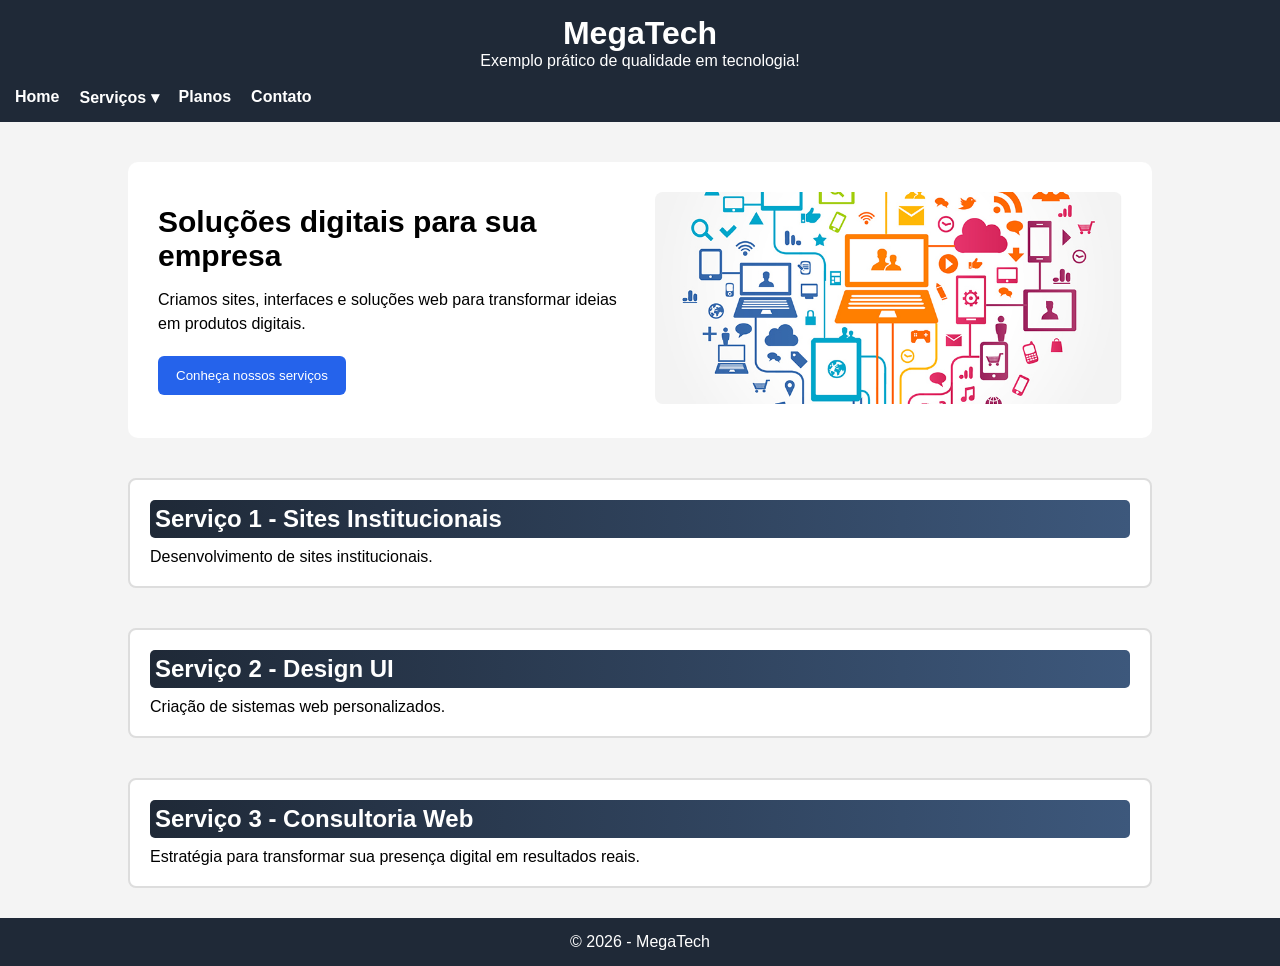
<file: MegaTech Project/index.html>
<!DOCTYPE html>
<html lang="pt-BR">
<head>
    <meta charset="UTF-8">
    <meta name="viewport" content="width=device-width, initial-scale=1.0">
    <title>MegaTech</title>
    <link rel="stylesheet" href="css/style.css">
</head>

<body>

    <header class="cabecalho">
        <h1>MegaTech</h1>
        <p>Exemplo prático de qualidade em tecnologia!</p>
        <br>


        <nav class="menu">
            <a href="index.html">Home</a>

            <div class="dropdown">
                <a href="servicos.html" class="dropbtn">Serviços ▾</a>

                <div class="dropdown-content">
                    <a href="servicos.html">Sites Institucionais</a>
                    <a href="servicos.html">Design UI</a>
                    <a href="servicos.html">Consultoria Web</a>
                </div>
            </div>

            <a href="planos.html">Planos</a>
            <a href="contato.html">Contato</a>
        </nav>

    </header>

    <main>

        <section class="banner">
            <div class="banner-texto">
                <h2>Soluções digitais para sua empresa</h2>
                <p>
                    Criamos sites, interfaces e soluções web para transformar
                    ideias em produtos digitais.
                </p>

                <form action="servicos.html">
                <button type="submit">Conheça nossos serviços</button>
                </form>


            </div>

            <div class="banner-imagem">
                <img src="img/tecnologia.jpg" alt="Imagem ilustrativa de tecnologia">
            </div>
        </section>

        <div class="container card">
            <h2 class="title_destacado">Serviço 1 - Sites Institucionais</h2>
            <p>Desenvolvimento de sites institucionais.</p>
        
        </div>

        <div class="container card">
            <h2 class="title_destacado">Serviço 2 - Design UI</h2>
            <p>Criação de sistemas web personalizados.</p>
        
        </div>

        <div class="container card">
            <h2 class="title_destacado">Serviço 3 - Consultoria Web</h2>
            <p>Estratégia para transformar sua presença digital em resultados reais.</p>
        
        </div>

    </main>

    <footer class="rodape">
        <p>© 2026 - MegaTech</p>
    </footer>

</body>
</html>
</file>
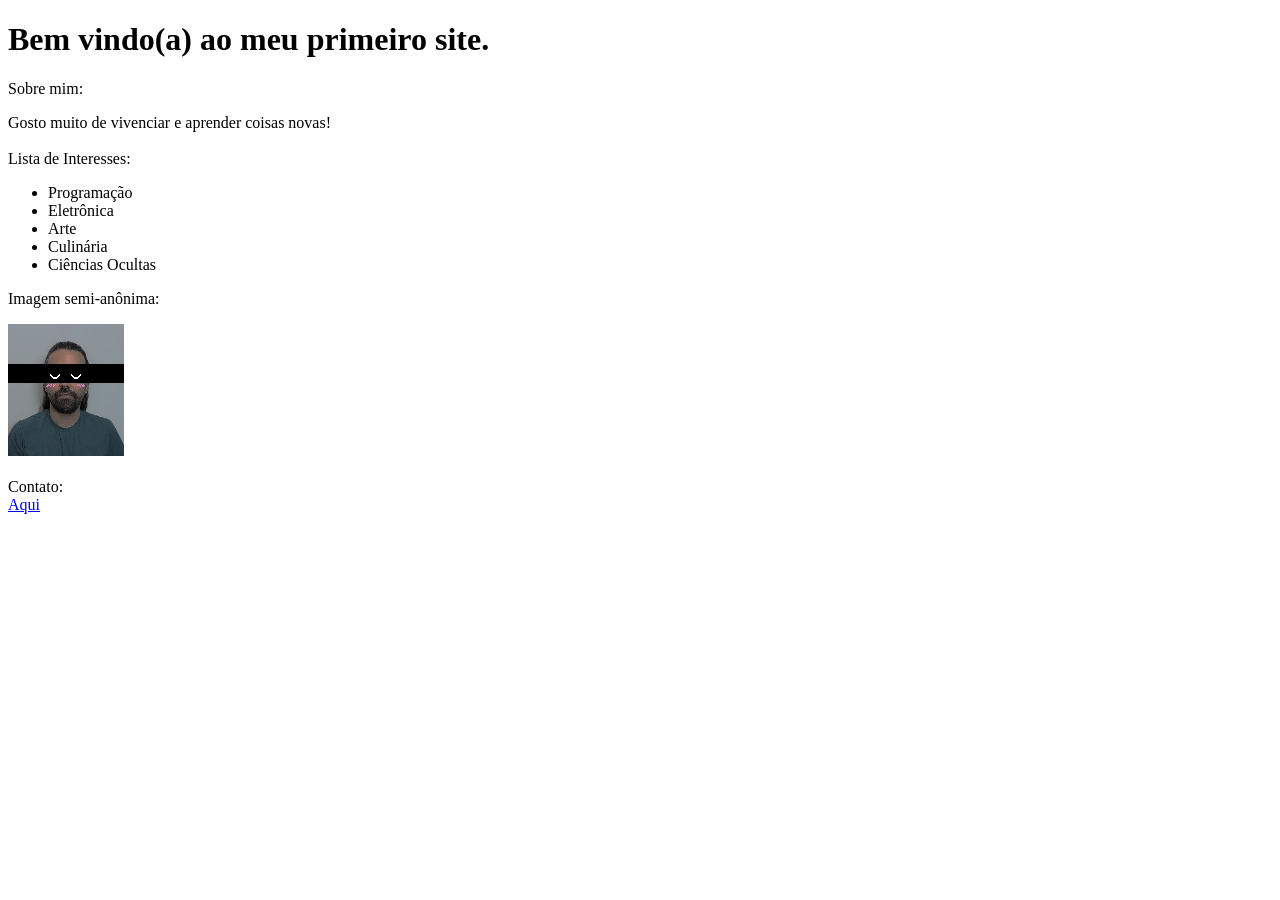
<file: meu_primeiro_site/index.html>
<!-- 
MEU PRIMEIRO SITE!
-->
<!DOCTYPE html>
<html>
  <head>
    <title>Hello, Este é meu primeiro site!</title>
  </head>
  <body>
      <h1>Bem vindo(a) ao meu primeiro site.</h1>

    <p>Sobre mim:</p>
    <a>Gosto muito de vivenciar e aprender coisas novas!</a>
    <br>
    <br>
    <a>Lista de Interesses:</a>
    <ul>
      <li>Programação</li>
      <li>Eletrônica</li>
      <li>Arte</li>
      <li>Culinária</li>
      <li>Ciências Ocultas</li>
    </ul>
    <p>Imagem semi-anônima:</p>
    <img src=img/VMagal_img.jpeg alt="texto">
  <br>
  <br>
  <a>Contato:</a>
  <br>
  <a href="contato.html">Aqui</a>
  
  </body>
</html>
</file>
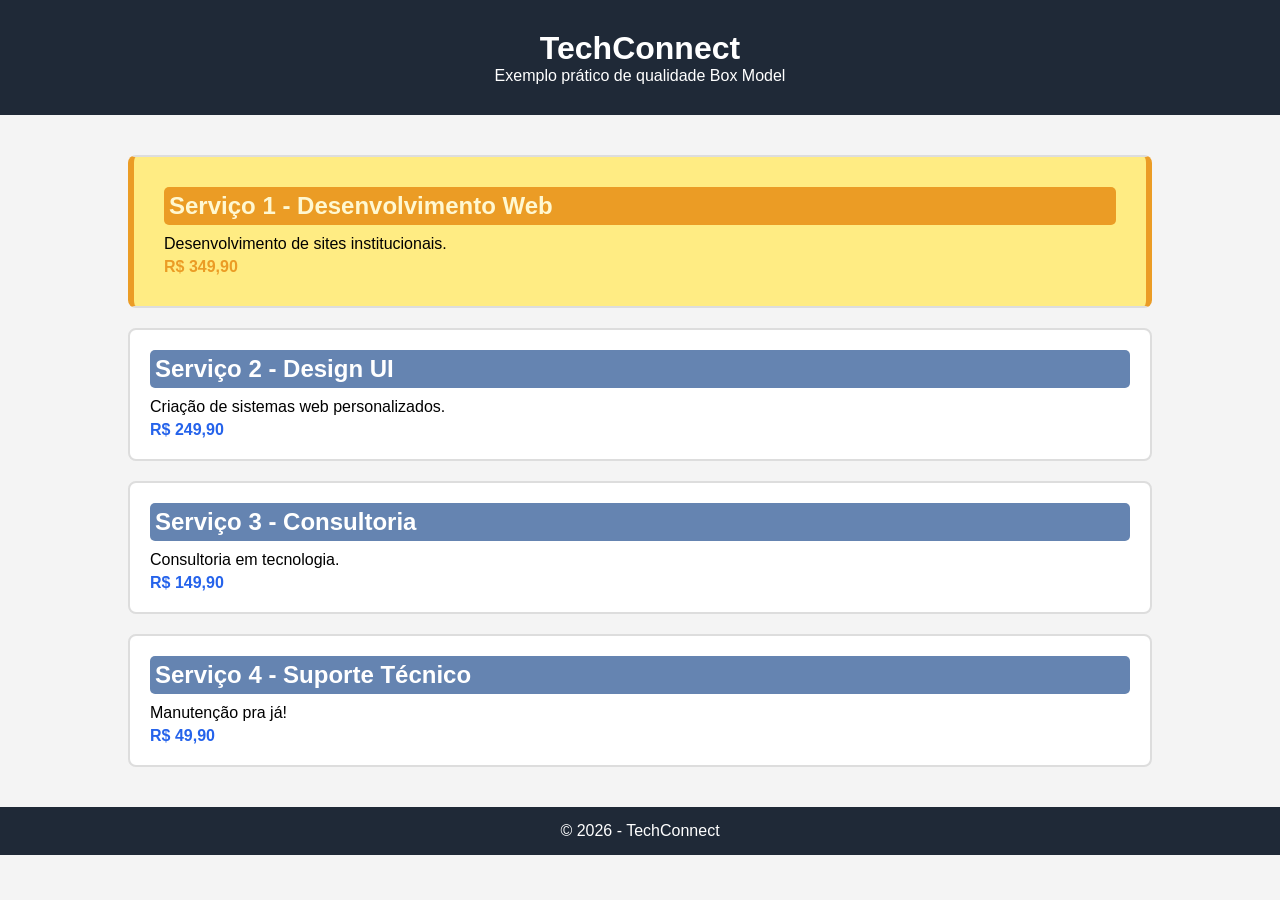
<file: TechConnect V2/index.html>
<!DOCTYPE html>
<html lang="pt-BR">
<head>
    <meta charset="UTF-8">
    <meta name="viewport" content="width=device-width, initial-scale=1.0">
    <title>TechConnect - Box Model</title>
    <link rel="stylesheet" href="style.css">
</head>

<body>

    <header class="cabecalho">
        <h1>TechConnect</h1>
        <p>Exemplo prático de qualidade Box Model</p>
    </header>

    <main class="container">

        <div class="card destaque">
            <h2 class="title_destacado golden_background">Serviço 1 - Desenvolvimento Web</h2>
            <p>Desenvolvimento de sites institucionais.</p>
            <p class="price_color golden_color">R$ 349,90</p>
        </div>

        <div class="card">
            <h2 class="title_destacado">Serviço 2 - Design UI</h2>
            <p>Criação de sistemas web personalizados.</p>
            <p class="price_color">R$ 249,90</p>
        </div>

        <div class="card">
            <h2 class="title_destacado">Serviço 3 - Consultoria</h2>
            <p>Consultoria em tecnologia.</p>
            <p class="price_color">R$ 149,90</p>
        </div>

        <div class="card">
            <h2 class="title_destacado">Serviço 4 - Suporte Técnico</h2>
            <p>Manutenção pra já!</p>
            <p class="price_color">R$ 49,90</p>
        </div>

    </main>

    <footer class="rodape">
        <p>© 2026 - TechConnect</p>
    </footer>

</body>
</html>
</file>
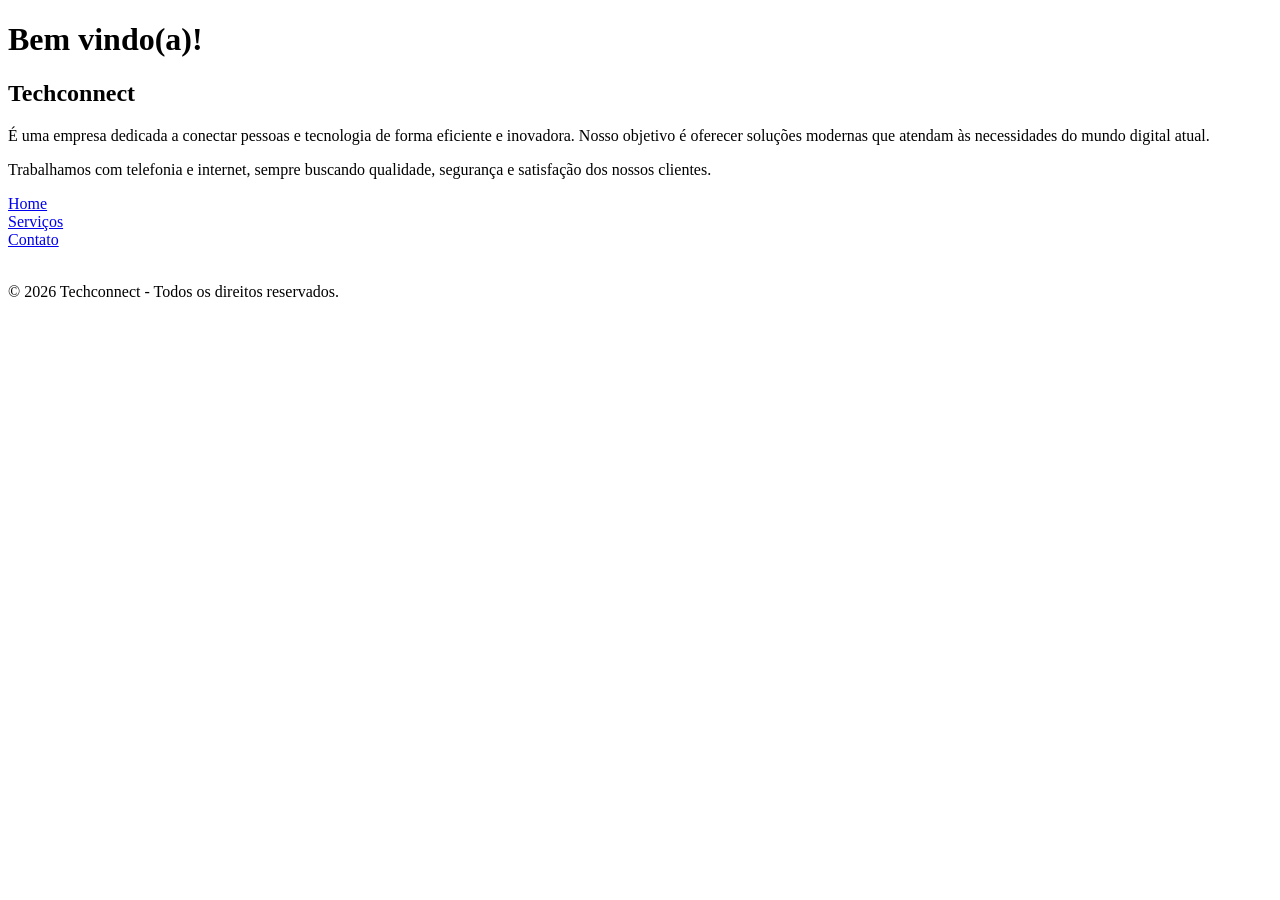
<file: TechConnect/index.html>
<!DOCTYPE html>
<html>
  <head>
    <title>TechConnect</title>
  </head>

  <body>

      <header>
      <h1>Bem vindo(a)!</h1>
      </header>

    <main>
        <section>
            <h1>Techconnect</h1>

            <p>
                É uma empresa dedicada a conectar pessoas e tecnologia de forma eficiente e inovadora.
                Nosso objetivo é oferecer soluções modernas que atendam às necessidades do mundo digital atual.
            </p>

            <p>
                Trabalhamos com telefonia e internet,
                sempre buscando qualidade, segurança e satisfação dos nossos clientes.
            </p>
        </section>
    </main>

    <nav>
        <a href="index.html">Home</a><br>
        <a href="servicos.html">Serviços</a><br>
        <a href="contato.html">Contato</a><br>
    </nav>
    
    <!-- <img src=# alt="texto"> -->
  <br>
  
    <footer>
        <p>&copy; 2026 Techconnect - Todos os direitos reservados.</p>
    </footer>

  </body>
</html>
</file>
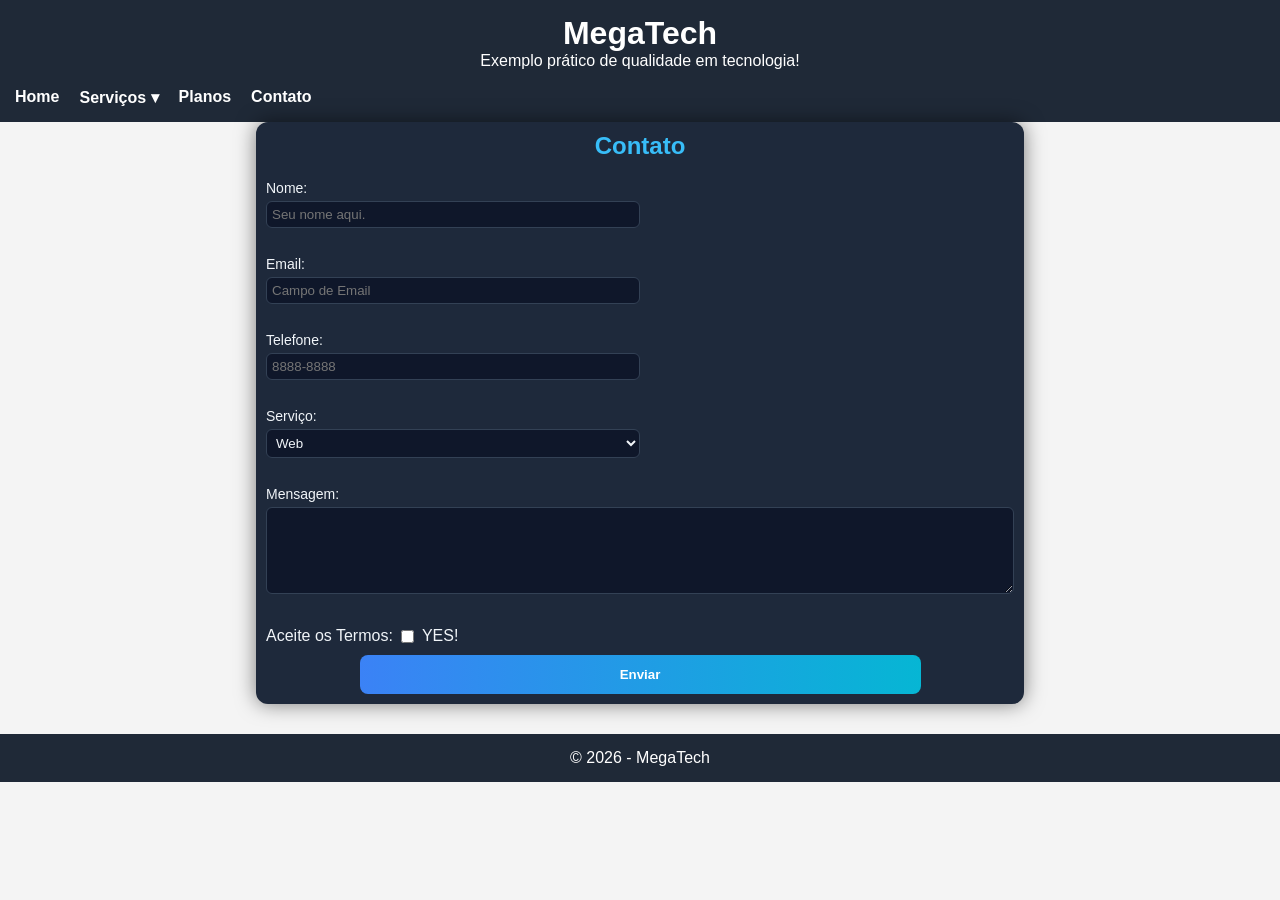
<file: MegaTech Project/contato.html>
<!DOCTYPE html>
<html lang="pt-BR">
<head>
    <meta charset="UTF-8">
    <meta name="viewport" content="width=device-width, initial-scale=1.0">
    <title>MegaTech</title>
    <link rel="stylesheet" href="css/style.css">
</head>

<body>

    <header class="cabecalho">
        <h1>MegaTech</h1>
        <p>Exemplo prático de qualidade em tecnologia!</p>
        <br>


        <nav class="menu">
            <a href="index.html">Home</a>

            <div class="dropdown">
                <a href="servicos.html" class="dropbtn">Serviços ▾</a>

                <div class="dropdown-content">
                    <a href="servicos.html">Sites Institucionais</a>
                    <a href="servicos.html">Design UI</a>
                    <a href="servicos.html">Consultoria Web</a>
                </div>
            </div>

            <a href="planos.html">Planos</a>
            <a href="contato.html">Contato</a>
        </nav>

    </header>

    <main>

<div class="container-contato">    
    <form class="formulario">

    <h2 class="form-titulo">Contato</h2>

    <label class="label">Nome:</label>
    <input class="input" type="text" name="nome" id="" placeholder="Seu nome aqui." required><br>

    <label class="label">Email:</label>
    <input class="input" type="email" name="email" id="" placeholder="Campo de Email" required><br>

    <label class="label">Telefone:</label>
    <input class="input" type="tel" name="telefone" id="" placeholder="8888-8888" required><br>
    
    <label class="label">Serviço:</label>
    <select class="select" name="servico" id="">
        <option value="light">Web</option>
        <option value="padrao">UI</option>
        <option value="premium">Premium</option>
        <option value="pro">PRO</option>
    </select><br>
        
    <label class="label">Mensagem:</label>
    <textarea class="textarea" type="mensagem" rows="5" cols="30" value="Escreva algo aqui."></textarea><br>

<div class="checkbox-group">    
    <label >Aceite os Termos:</label>    
    <input type="checkbox" type="checkbox" name="checkbox" id="" required><label>YES!</label><br>
</div>
    
    <button class="botao">Enviar</button>
</div>
    </form>

    </main>

    <footer class="rodape">
        <p>© 2026 - MegaTech</p>
    </footer>

</body>
</html>
</file>
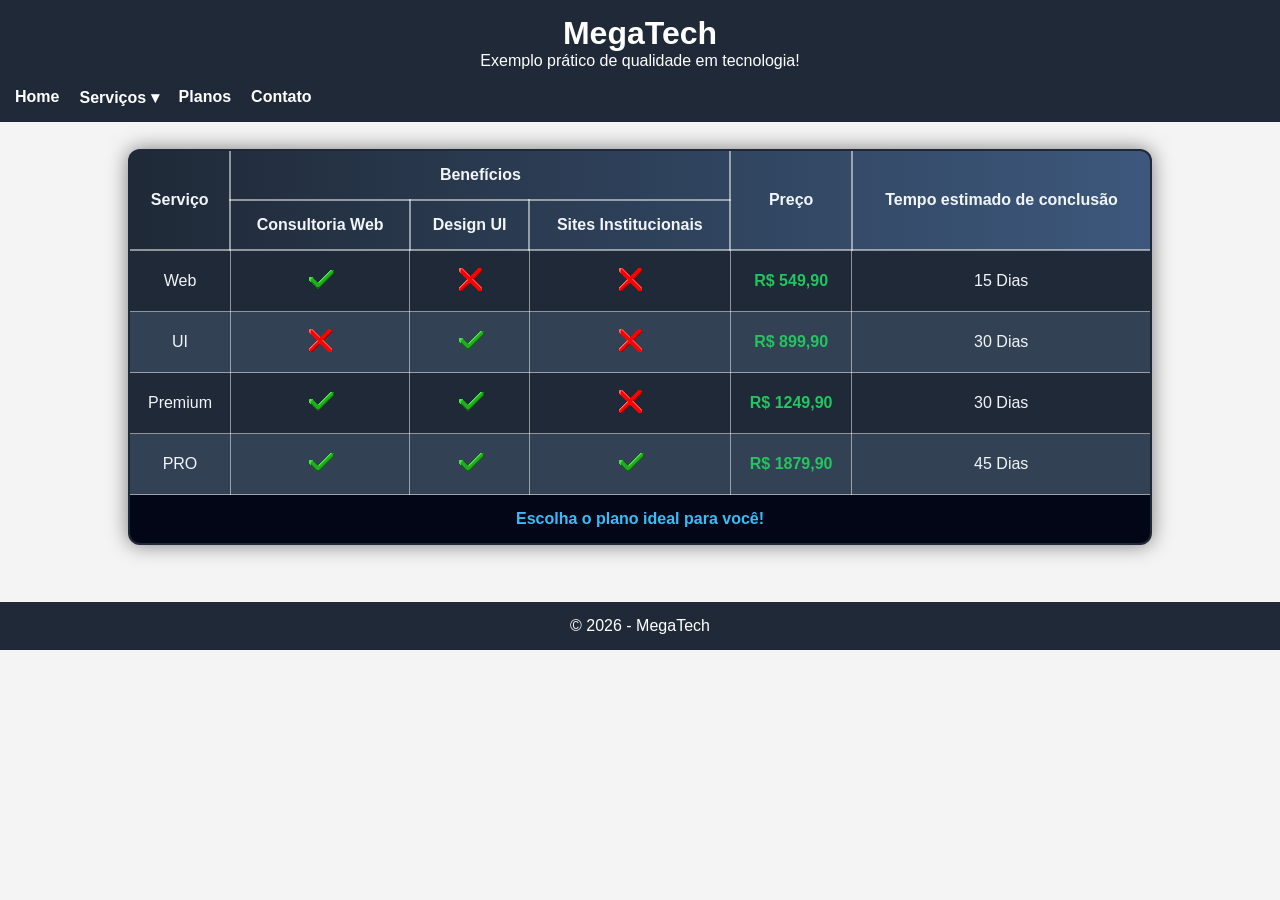
<file: MegaTech Project/planos.html>
<!DOCTYPE html>
<html lang="pt-BR">
<head>
    <meta charset="UTF-8">
    <meta name="viewport" content="width=device-width, initial-scale=1.0">
    <title>MegaTech</title>
    <link rel="stylesheet" href="css/style.css">
</head>

<body>

    <header class="cabecalho">
        <h1>MegaTech</h1>
        <p>Exemplo prático de qualidade em tecnologia!</p>
        <br>


        <nav class="menu">
            <a href="index.html">Home</a>

            <div class="dropdown">
                <a href="servicos.html" class="dropbtn">Serviços ▾</a>

                <div class="dropdown-content">
                    <a href="servicos.html">Sites Institucionais</a>
                    <a href="servicos.html">Design UI</a>
                    <a href="servicos.html">Consultoria Web</a>
                </div>
            </div>

            <a href="planos.html">Planos</a>
            <a href="contato.html">Contato</a>
        </nav>

    </header>

    <main>

<div class="container-planos">

    <table class="tabela-planos" border="2" width="80%">
				
			<thead>
				<tr>
					<th rowspan="2">Serviço</th>
					<th colspan="3">Benefícios</th>
					<th rowspan="2">Preço</th>
					<th rowspan="2">Tempo estimado de conclusão</th>
				</tr>

				<tr>
					<th>Consultoria Web</th>
					<th>Design UI</th>
					<th>Sites Institucionais</th>
				</tr>
			</thead>

			<tbody>

				<tr>
					<td align="center">Web</td>
					<td align="center"><img src=img/true.png alt="texto"></td>
					<td align="center"><img src=img/false.png alt="texto"></td>
					<td align="center"><img src=img/false.png alt="texto"></td>
					<td align="center">R$ 549,90</td>
					<td align="center">15 Dias</td>
				</tr>

				<tr>
					<td align="center">UI</td>
					<td align="center"><img src=img/false.png alt="texto"></td>
					<td align="center"><img src=img/true.png alt="texto"></td>
					<td align="center"><img src=img/false.png alt="texto"></td>
					<td align="center">R$ 899,90</td>
					<td align="center">30 Dias</td>
				</tr>

				<tr>
					<td align="center">Premium</td>
					<td align="center"><img src=img/true.png alt="texto"></td>
					<td align="center"><img src=img/true.png alt="texto"></td>
					<td align="center"><img src=img/false.png alt="texto"></td>
					<td align="center">R$ 1249,90</td>
					<td align="center">30 Dias</td>
				</tr>

				<tr>
					<td align="center">PRO</td>
					<td align="center"><img src=img/true.png alt="texto"></td>
					<td align="center"><img src=img/true.png alt="texto"></td>
					<td align="center"><img src=img/true.png alt="texto"></td>
					<td align="center">R$ 1879,90</td>
					<td align="center">45 Dias</td>
				</tr>

			</tbody>

			<tfoot>
				<tr>
					<td colspan="6" align="center">
						Escolha o plano ideal para você!
					</td>
				</tr>
			</tfoot>

		</table>
</div>

    </main>

    <footer class="rodape">
        <p>© 2026 - MegaTech</p>
    </footer>

</body>
</html>
</file>
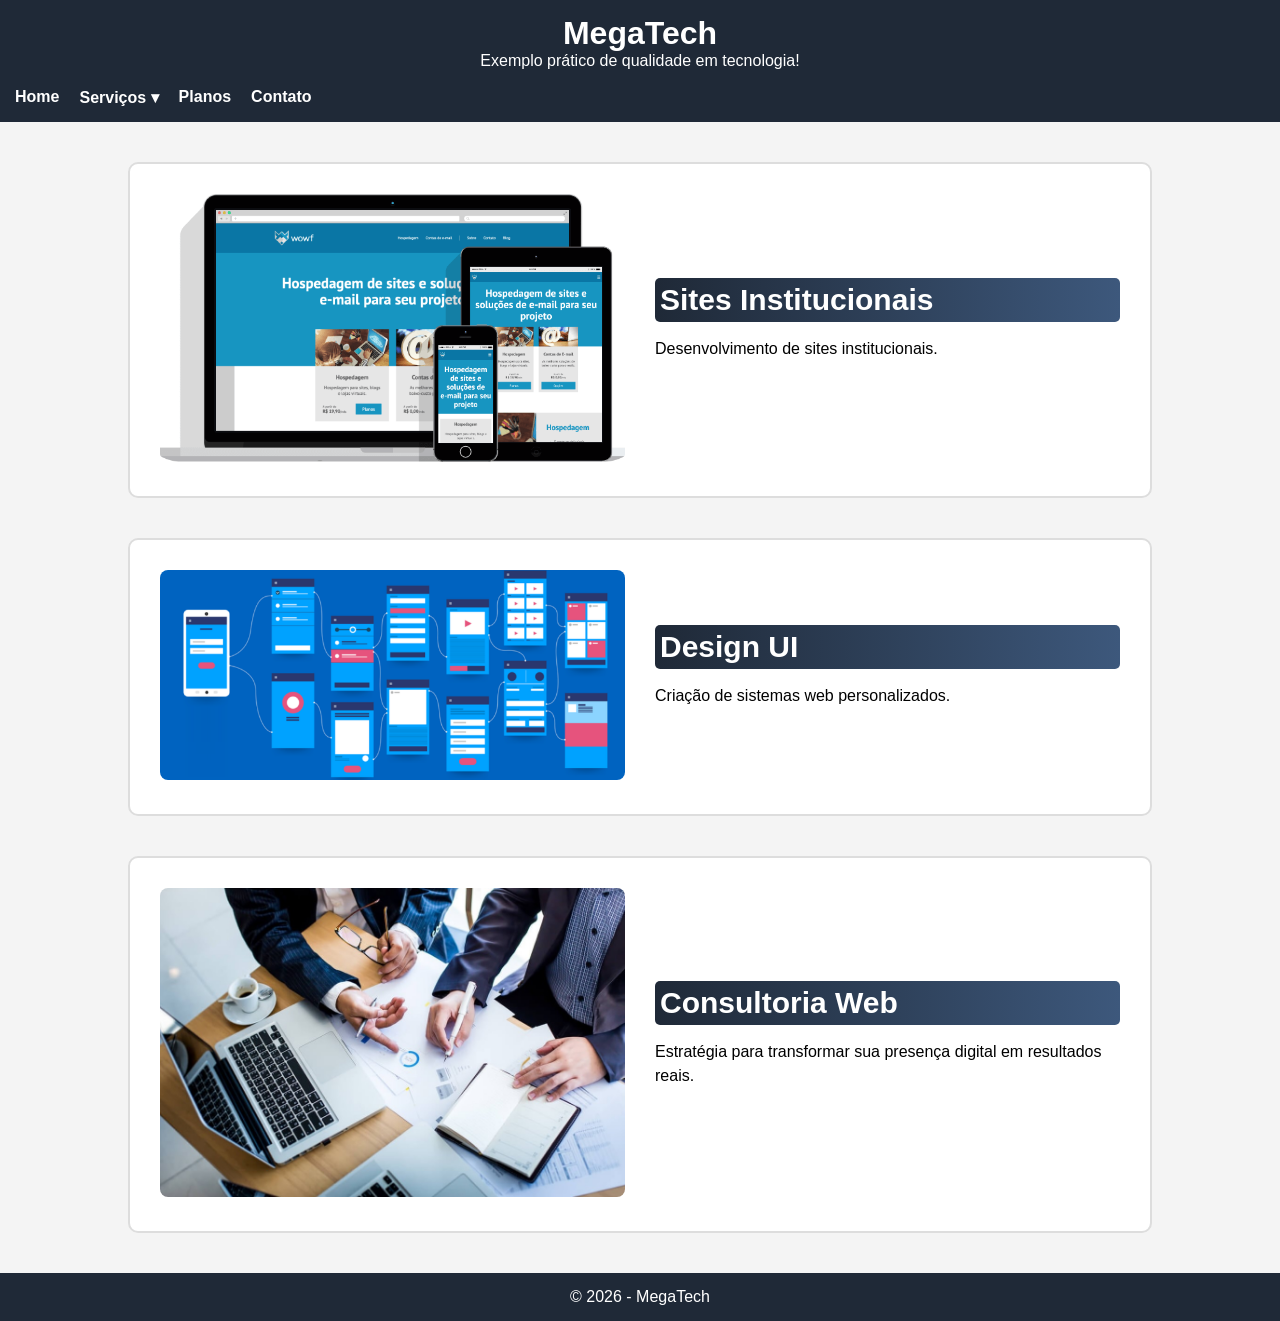
<file: MegaTech Project/servicos.html>
<!DOCTYPE html>
<html lang="pt-BR">
<head>
    <meta charset="UTF-8">
    <meta name="viewport" content="width=device-width, initial-scale=1.0">
    <title>MegaTech</title>
    <link rel="stylesheet" href="css/style.css">
</head>

<body>

    <header class="cabecalho">
        <h1>MegaTech</h1>
        <p>Exemplo prático de qualidade em tecnologia!</p>
        <br>


        <nav class="menu">
            <a href="index.html">Home</a>

            <div class="dropdown">
                <a href="servicos.html" class="dropbtn">Serviços ▾</a>

                <div class="dropdown-content">
                    <a href="servicos.html">Sites Institucionais</a>
                    <a href="servicos.html">Design UI</a>
                    <a href="servicos.html">Consultoria Web</a>
                </div>
            </div>

            <a href="planos.html">Planos</a>
            <a href="contato.html">Contato</a>
        </nav>

    </header>

    <main>

        <section class="banner container card">

            <div class="banner-imagem">
                <img src="img/SI.png" alt="Imagem ilustrativa de tecnologia">
            </div>

            <div class="banner-texto">
                <h2 class="title_destacado">Sites Institucionais</h2>
                <p>
                Desenvolvimento de sites institucionais.
                </p>
            
            </div>
   
        </section>

        <section class="banner container card">

            <div class="banner-imagem">
                <img src="img/UI.png" alt="Imagem ilustrativa de tecnologia">
            </div>

            <div class="banner-texto">
                <h2 class="title_destacado">Design UI</h2>
                <p>
                Criação de sistemas web personalizados.
                </p>
            
            </div>
  
        </section>

        <section class="banner container card">

            <div class="banner-imagem">
                <img src="img/web.jpg" alt="Imagem ilustrativa de tecnologia">
            </div>

            <div class="banner-texto">
                <h2 class="title_destacado">Consultoria Web</h2>
                <p>
                Estratégia para transformar sua presença digital em resultados reais.
                </p>
            
            </div>
  
        </section>

    </main>

    <footer class="rodape">
        <p>© 2026 - MegaTech</p>
    </footer>

</body>
</html>
</file>
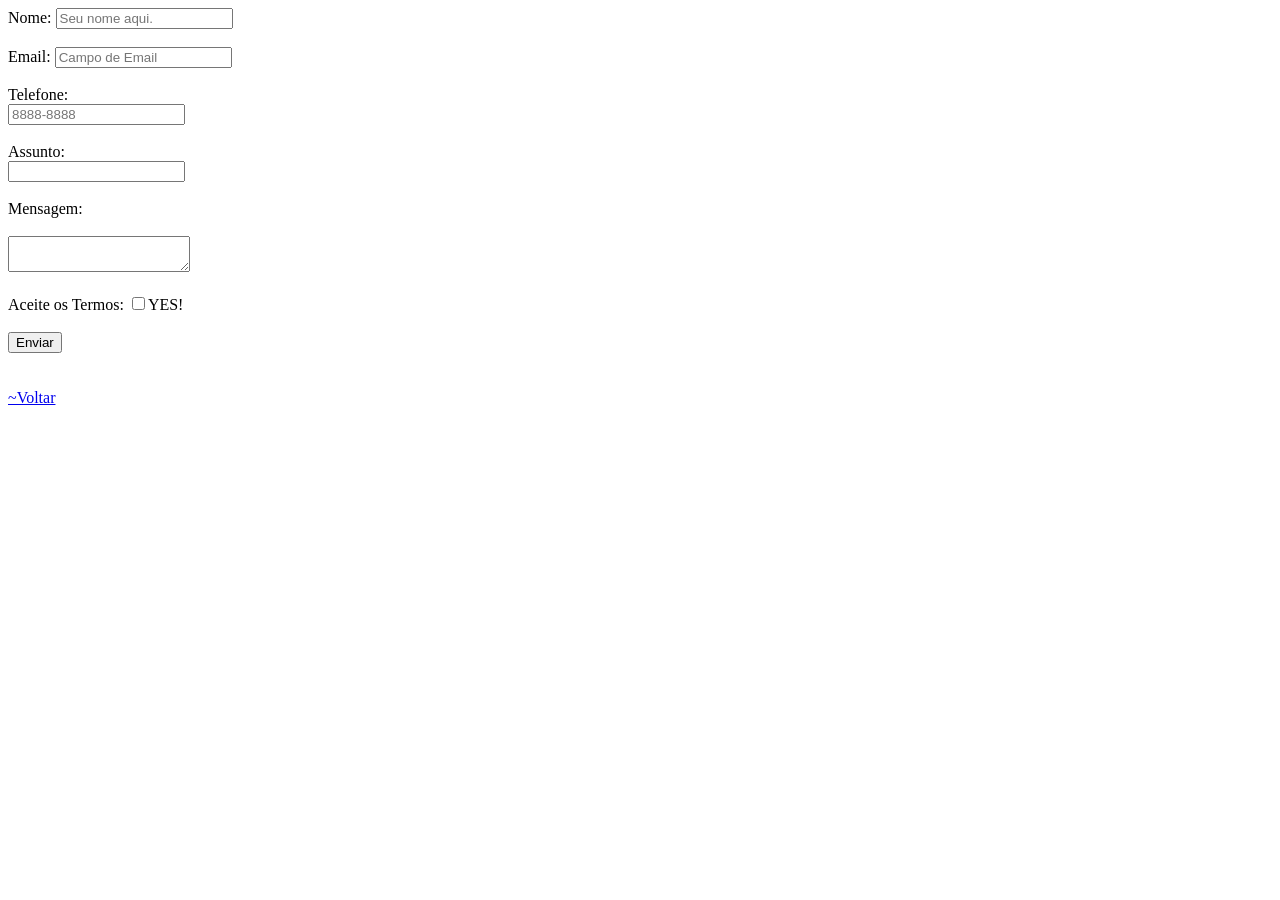
<file: meu_primeiro_site/contato.html>
<!DOCTYPE html>
<html>
  <head>
    <title>Contato</title>
  </head>
  <body>
      <form>

    <label>Nome:</label>
    <input type="text" name="nome" id="" placeholder="Seu nome aqui." required><br><br>

    <label>Email:</label>
    <input type="email" name="email" id="" placeholder="Campo de Email" requiped><br><br>

    <label>Telefone:</label><br>
    <input type="tel" name="telefone" id="" placeholder="8888-8888" requiped><br><br>

    <label>Assunto:</label><br>
    <input type="text" name="assunto" id=""><br><br>
        
    <label>Mensagem:</label><br><br>
    <textarea type="mensagem" value="Escreva algo aqui."></textarea><br><br>

    <label>Aceite os Termos:</label>    
    <input type="checkbox" name="checkbox" id="" requiped><label>YES!</label><br><br>

    
    <button>Enviar</button>



  <br><br><br>
  <a href="index.html">~Voltar</a>
        
      </form>
</file>
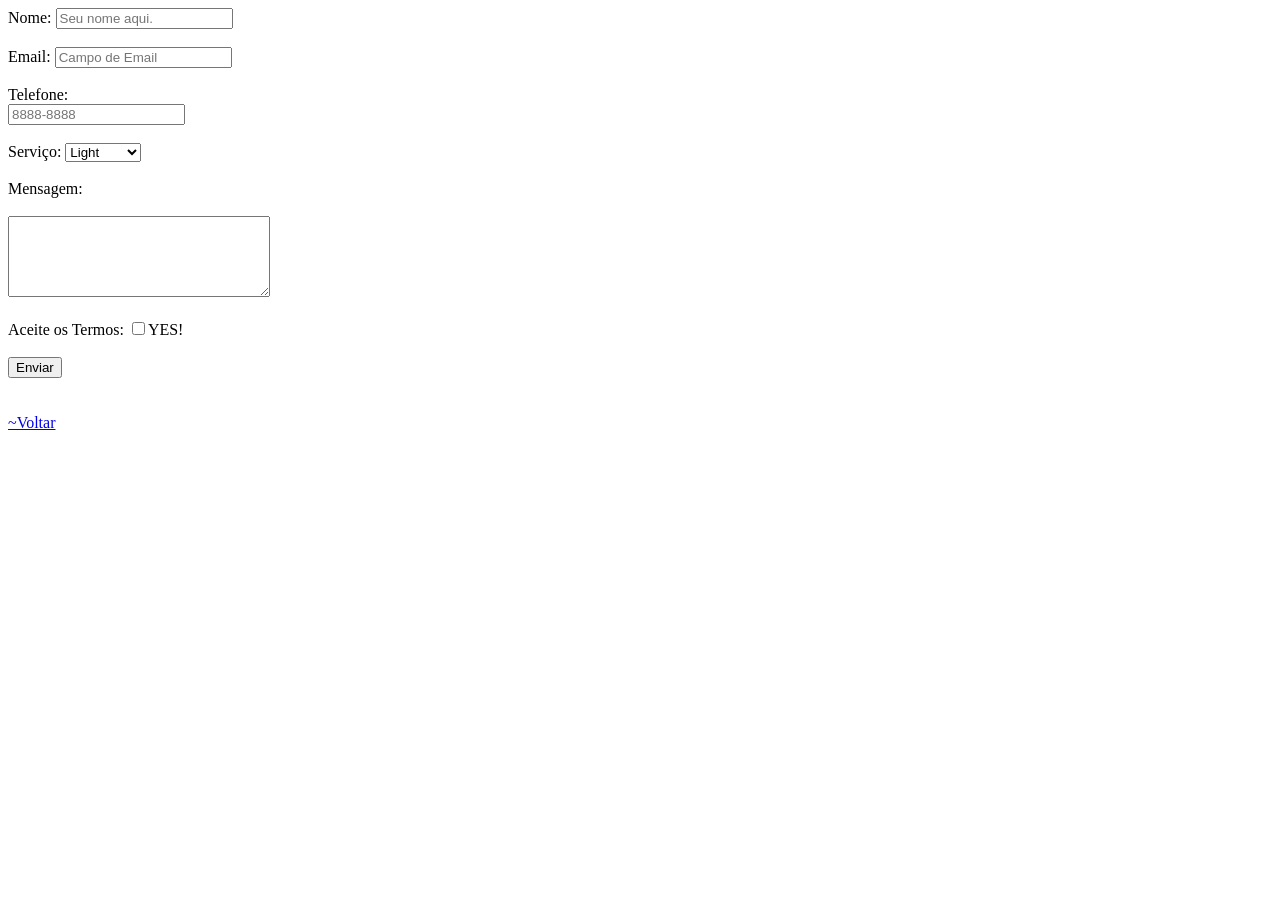
<file: TechConnect/contato.html>
<!DOCTYPE html>
<html>
  <head>
    <title>Contato - TechConnect</title>
  </head>
  <body>
      <form>

    <label>Nome:</label>
    <input type="text" name="nome" id="" placeholder="Seu nome aqui." required><br><br>

    <label>Email:</label>
    <input type="email" name="email" id="" placeholder="Campo de Email" requiped><br><br>

    <label>Telefone:</label><br>
    <input type="tel" name="telefone" id="" placeholder="8888-8888" requiped><br><br>
    
    <label>Serviço:</label>
    <select name="servico" id="">
        <option value="recife">Light</option>
        <option value="padrao">Padrão</option>
        <option value="premium">Premium</option>
        <option value="pro">PRO</option>
    </select><br><br>
        
    <label>Mensagem:</label><br><br>
    <textarea type="mensagem" rows="5" cols="30" value="Escreva algo aqui."></textarea><br><br>

    <label>Aceite os Termos:</label>    
    <input type="checkbox" name="checkbox" id="" requiped><label>YES!</label><br><br>

    
    <button>Enviar</button>



  <br><br><br>
  <a href="index.html">~Voltar</a>
        
      </form>
</file>
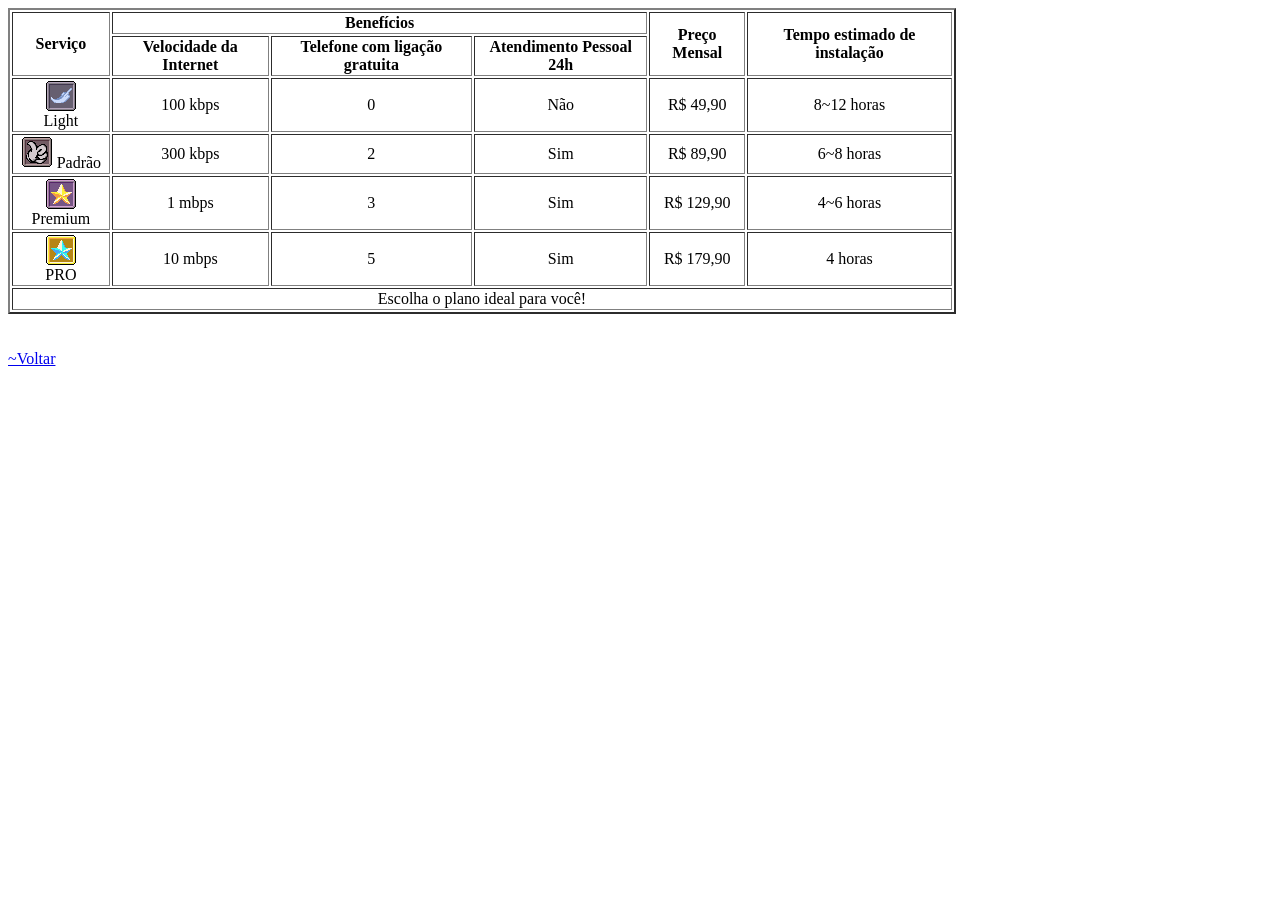
<file: TechConnect/servicos.html>
<html>
	<head>
		<title>Tabela de serviços - TechConnect</title>
	</head>
	<body>
				<table border="2" width="75%">
				
			<thead>
				<tr>
					<th rowspan="2">Serviço</th>
					<th colspan="3">Benefícios</th>
					<th rowspan="2">Preço Mensal</th>
					<th rowspan="2">Tempo estimado de instalação</th>
				</tr>

				<tr>
					<th>Velocidade da Internet</th>
					<th>Telefone com ligação gratuita</th>
					<th>Atendimento Pessoal 24h</th>
				</tr>
			</thead>

			<tbody>

				<tr>
					<td align="center">
					<img src=img/Sprite-0001.png alt="texto"><br>
					Light</td>
					<td align="center">100 kbps</td>
					<td align="center">0</td>
					<td align="center">Não</td>
					<td align="center">R$ 49,90</td>
					<td align="center">8~12 horas</td>
				</tr>

				<tr>
					<td align="center">
					<img src=img/Sprite-0002.png alt="texto">
					Padrão</td>
					<td align="center">300 kbps</td>
					<td align="center">2</td>
					<td align="center">Sim</td>
					<td align="center">R$ 89,90</td>
					<td align="center">6~8 horas</td>
				</tr>

				<tr>
					<td align="center">
					<img src=img/Sprite-0003.png alt="texto">
					Premium</td>
					<td align="center">1 mbps</td>
					<td align="center">3</td>
					<td align="center">Sim</td>
					<td align="center">R$ 129,90</td>
					<td align="center">4~6 horas</td>
				</tr>

				<tr>
					<td align="center">
					<img src=img/Sprite-0004.png alt="texto"><br>
					PRO</td>
					<td align="center">10 mbps</td>
					<td align="center">5</td>
					<td align="center">Sim</td>
					<td align="center">R$ 179,90</td>
					<td align="center">4 horas</td>
				</tr>

			</tbody>

			<tfoot>
				<tr>
					<td colspan="6" align="center">
						Escolha o plano ideal para você!
					</td>
				</tr>
			</tfoot>

		</table>

	<br><br>
    <a href="index.html">~Voltar</a>
        
      </form>	
	</body>
</html>
</file>
<file: MegaTech Project/css/style.css>
/* Reset básico + boa prática */
* {
    box-sizing: border-box;
    margin: 0;
    padding: 0;
}

/* Corpo da página */
body {
    font-family: Arial, sans-serif;
    background-color: #f4f4f4;
}

/* Cabeçalho */
.cabecalho {
    background-color: #1f2937;
    color: white;
    text-align: center;
    padding: 15px;
}

/* Container principal */
.container {
    width: 80%;
    margin: 40px auto;
}

/* Card (onde o Box Model aparece forte) */
.card {
    background-color: white;

    /* BOX MODEL */
    padding: 20px;              /* espaço interno */
    margin-bottom: 20px;        /* espaço entre os cards */
    border: 2px solid #ddd;     /* borda */

    border-radius: 8px;
}

/* Hover */
.card:hover {
    background: #fafafa;
}

/* Destaque */
.destaque {
    border-left: 6px solid #eb9c25;
    border-right: 6px solid #eb9c25;
    background-color: #ffec83;
    padding: 30px
}

/* Título do card */
.card h2 {
    margin-bottom: 10px;
}

/* Rodapé */
.rodape {
    background-color: #1f2937;
    color: white;
    text-align: center;
    padding: 15px;
    margin-top: 30px;
}

/* --- MAGAL'S CHANGE --- */
.price_color {
    font-weight: bold;
    color: #2563eb;
    margin-top: 5px
}

.golden_color { /* DESTAQUE DE FONTE */
    color: #eb9c25;

}

.title_destacado {
    color: white;
    background: linear-gradient(90deg, #1f2937, #3d587c);
    /* background-color: #6584b1; */
    border: 1px hidden #496081;
    border-radius: 5px;

    padding: 5px;
}

.golden_background { /* DESTAQUE DE FUNDO */
    background-color: #eb9c25;
    color: #fff8d1;
}

/* ----Menu Attach --------------------- */
.menu {
    display: flex;
    gap: 20px;
}

.menu a {
    color: white;
    text-decoration: none;
    font-weight: bold;
}

.menu a:hover {
    color: #60a5fa;
}

/* Dropdown */
.dropdown {
    position: relative;
}

.dropbtn {
    display: inline-block;
}

/* Conteúdo escondido */
.dropdown-content {
    display: none;
    position: absolute;
    top: 100%;
    left: 0;

    background-color: white;
    min-width: 200px;
    border-radius: 6px;
    box-shadow: 0 4px 8px rgba(0, 0, 0, 0.2);

    z-index: 10;
}

/* Links do dropdown */
.dropdown-content a {
    display: block;
    color: #1f2937;
    padding: 12px;
    text-decoration: none;
    font-weight: normal;
}

.dropdown-content a:hover {
    background-color: #e5e7eb;
    color: #2563eb;
}

/* Mostra o menu ao passar o mouse */
.dropdown:hover .dropdown-content {
    display: block;
}

/* ----------- Banner com Flexbox ------------ */
.banner {
    width: 80%;
    margin: 40px auto;
    background-color: white;
    padding: 30px;
    border-radius: 10px;

    display: flex;
    justify-content: space-between;
    align-items: center;
    gap: 30px;
}

.banner-texto {
    flex: 1;
}

.banner-texto h2 {
    font-size: 30px;
    margin-bottom: 15px;
}

.banner-texto p {
    margin-bottom: 20px;
    line-height: 1.5;
}

.banner-texto button {
    background-color: #2563eb;
    color: white;
    border: none;
    padding: 12px 18px;
    border-radius: 6px;
    cursor: pointer;
}

.banner-texto button:hover {
    background-color: #1d4ed8;
}

.banner-imagem {
    flex: 1;
}

.banner-imagem img {
    width: 100%;
    border-radius: 8px;

}

/* ----------- Banner dos Planos ------------ */

/* Flex centralizando */
.container-planos {
    display: flex;
    justify-content: center;
    align-items: center;
    height: 50vh;
}

/* Tabela */
.tabela-planos {
    width: 80%;
    border-collapse: collapse;
    background: #1f2937;
    color: #f1f5f9;
    border-radius: 12px;
    overflow: hidden;
    box-shadow: 0 0 20px rgba(0,0,0,0.5);
}

/* Cabeçalho com efeito gradiente */
.tabela-planos thead {
    background: linear-gradient(90deg, #1f2937, #3d587c);
}

.tabela-planos th {
    padding: 15px;
    border: 2px solid rgba(255,255,255,0.5);
}

/* Células */
.tabela-planos td {
    padding: 12px;
    text-align: center;
    border: 1px solid rgba(255,255,255,0.5);
}

/* Linhas alternadas */
.tabela-planos tbody tr:nth-child(even) {
    background: #334155;
}

/* Hover */
.tabela-planos tbody tr:hover {
    background: #475569;
}

/* Rodapé */
.tabela-planos tfoot {
    background: #020617;
}

.tabela-planos tfoot td {
    padding: 15px;
    font-weight: bold;
    color: #38bdf8;
}

/* Preço */
.tabela-planos td:nth-child(5) {
    color: #22c55e;
    font-weight: bold;
}

/* Imagens */
img {
    width: 32;
}

/* Destaque do plano recomendado */
.recomendado {
    background: linear-gradient(90deg, #facc15, #f59e0b);
    color: #000;
    font-weight: bold;
    transform: scale(1.03);
}

.recomendado td {
    border: 2px solid #facc15;
}

/* Efeito ao passar mouse */
.recomendado:hover {
    background: linear-gradient(90deg, #fde047, #fbbf24);
}

/* ===== FORMULÁRIO ===== */
/* Flex centralizando */
.container-contato {
    display: flex;
    justify-content: center;
    align-items: center;
    height: 50%;
}

.formulario {
    background: #1e293b;
    padding: 10px;
    border-radius: 12px;
    width: 60%;
    color: #f1f5f9;
    box-shadow: 0 0 20px rgba(0,0,0,0.5);
    display: flex;
    flex-direction: column;
}

.form-titulo {
    text-align: center;
    margin-bottom: 10px;
    color: #38bdf8;
}

/* Labels */
.label {
    margin-top: 10px;
    font-size: 14px;
}

/* Inputs, select e textarea */
.input,
.select {
    margin-top: 5px;
    padding: 5px;
    border-radius: 6px;
    width: 50%;
    border: 1px solid #334155;
    background: #0f172a;
    color: #f1f5f9;
    outline: none;
    transition: 0.3s;
}

.textarea {
    margin-top: 5px;
    padding: 5px;
    border-radius: 6px;
    border: 1px solid #334155;
    background: #0f172a;
    color: #f1f5f9;
    outline: none;
    transition: 0.3s;
}

/* Foco */
.input:focus,
.select:focus,
.textarea:focus {
    border-color: #38bdf8;
    box-shadow: 0 0 5px #38bdf8;
}

/* Checkbox */
.checkbox-group {
    margin-top: 15px;
    display: flex;
    align-items: center;
    gap: 8px;
}

/* Botão */
.botao {
    margin-top: 10px;
    padding: 12px;
    border: none;
    border-radius: 8px;
    width: 75%;
    align-self: center;
    background: linear-gradient(90deg, #3b82f6, #06b6d4);
    color: white;
    font-weight: bold;
    cursor: pointer;
    transition: 0.3s;
}

/* Hover botão */
.botao:hover {
    background: linear-gradient(90deg, #2563eb, #0891b2);
    transform: scale(1.05);
}
</file>
<file: TechConnect V2/style.css>
/* Reset básico + boa prática */
* {
    box-sizing: border-box;
    margin: 0;
    padding: 0;
}

/* Corpo da página */
body {
    font-family: Arial, sans-serif;
    background-color: #f4f4f4;
}

/* Cabeçalho */
.cabecalho {
    background-color: #1f2937;
    color: white;
    text-align: center;
    padding: 30px;
}

/* Container principal */
.container {
    width: 80%;
    margin: 40px auto;
}

/* Card (onde o Box Model aparece forte) */
.card {
    background-color: white;

    /* BOX MODEL */
    padding: 20px;              /* espaço interno */
    margin-bottom: 20px;        /* espaço entre os cards */
    border: 2px solid #ddd;     /* borda */

    border-radius: 8px;
}

/* Destaque */
.destaque {
    border-left: 6px solid #eb9c25;
    border-right: 6px solid #eb9c25;
    background-color: #ffec83;
    padding: 30px
}

/* Título do card */
.card h2 {
    margin-bottom: 10px;
}

/* Rodapé */
.rodape {
    background-color: #1f2937;
    color: white;
    text-align: center;
    padding: 15px;
    margin-top: 30px;
}

/* --- MAGAL'S CHANGE --- */
.price_color {
    font-weight: bold;
    color: #2563eb;
    margin-top: 5px
}

.golden_color { /* DESTAQUE DE FONTE */
    color: #eb9c25;

}

.title_destacado {
    color: white;
    background-color: #6584b1;
    border: 1px hidden #496081;
    border-radius: 5px;

    padding: 5px;
}

.golden_background { /* DESTAQUE DE FUNDO */
    background-color: #eb9c25;
    color: #fff8d1;
}
</file>
